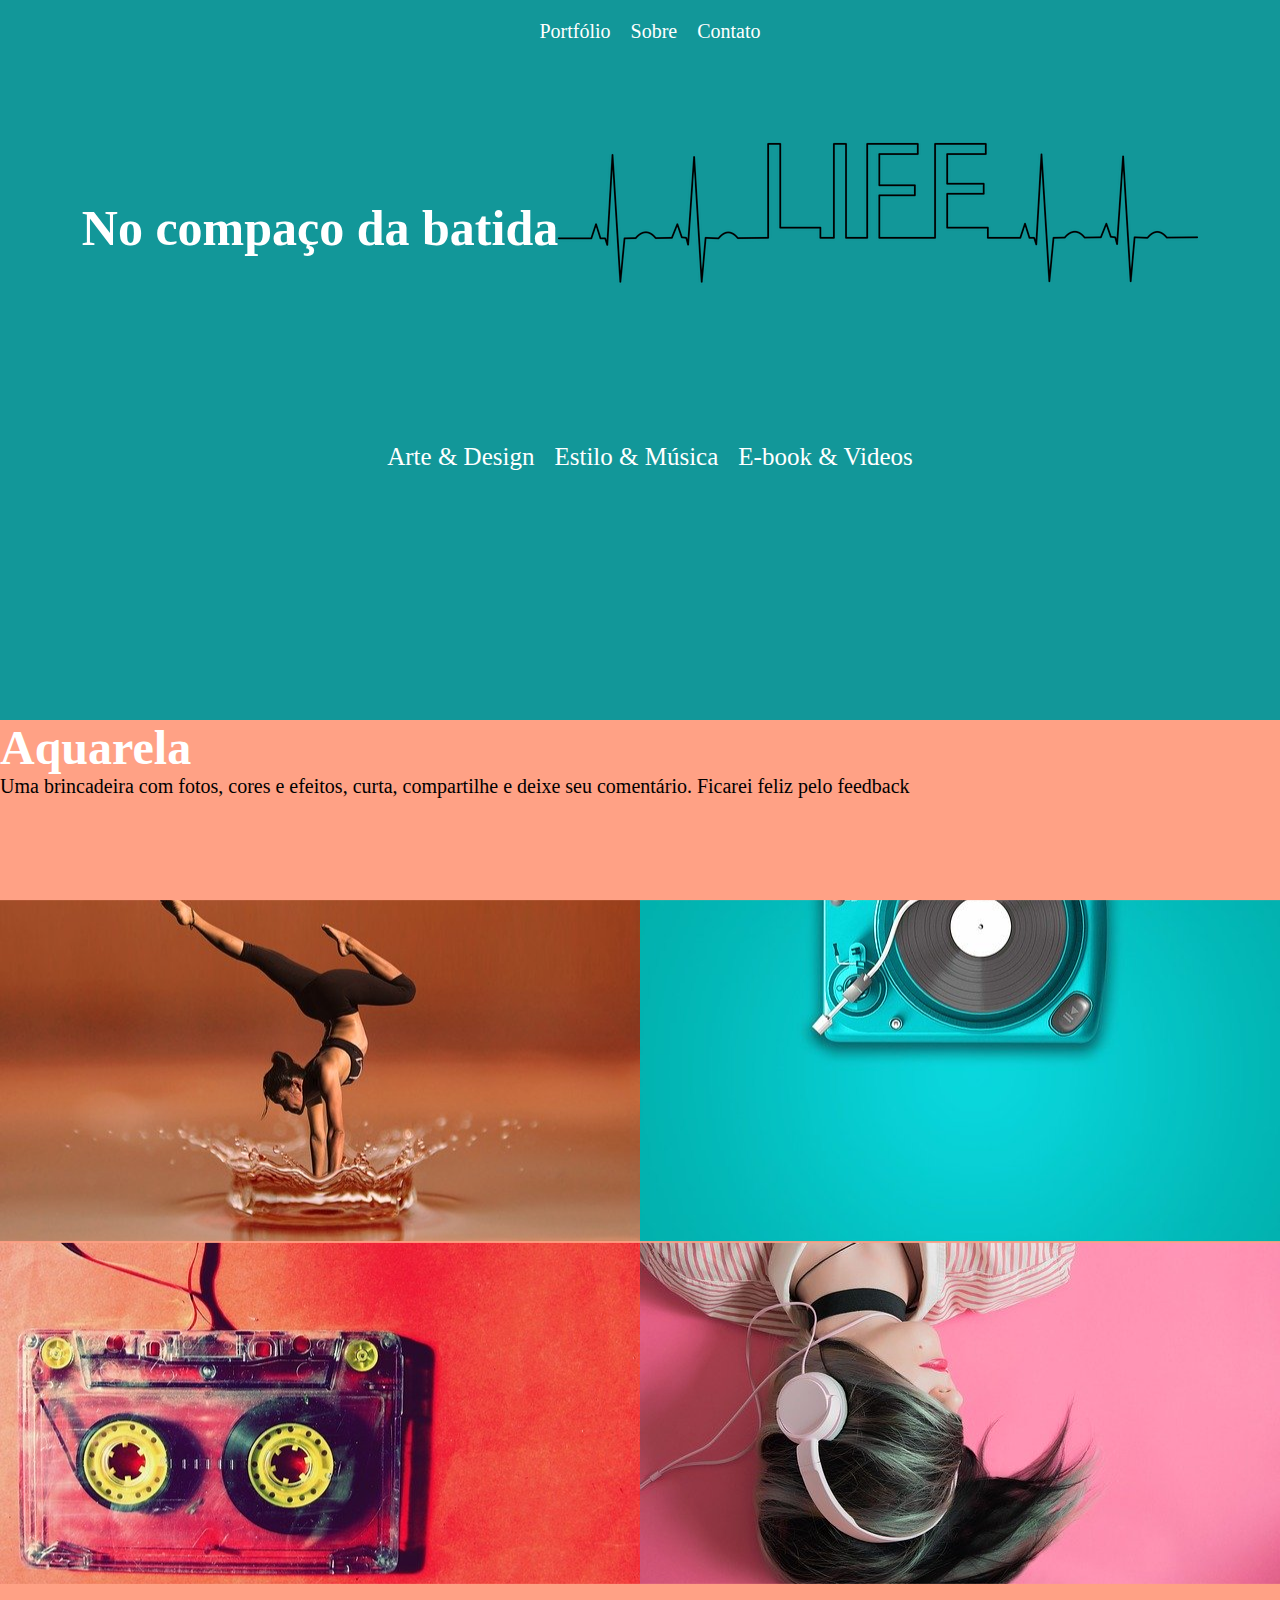
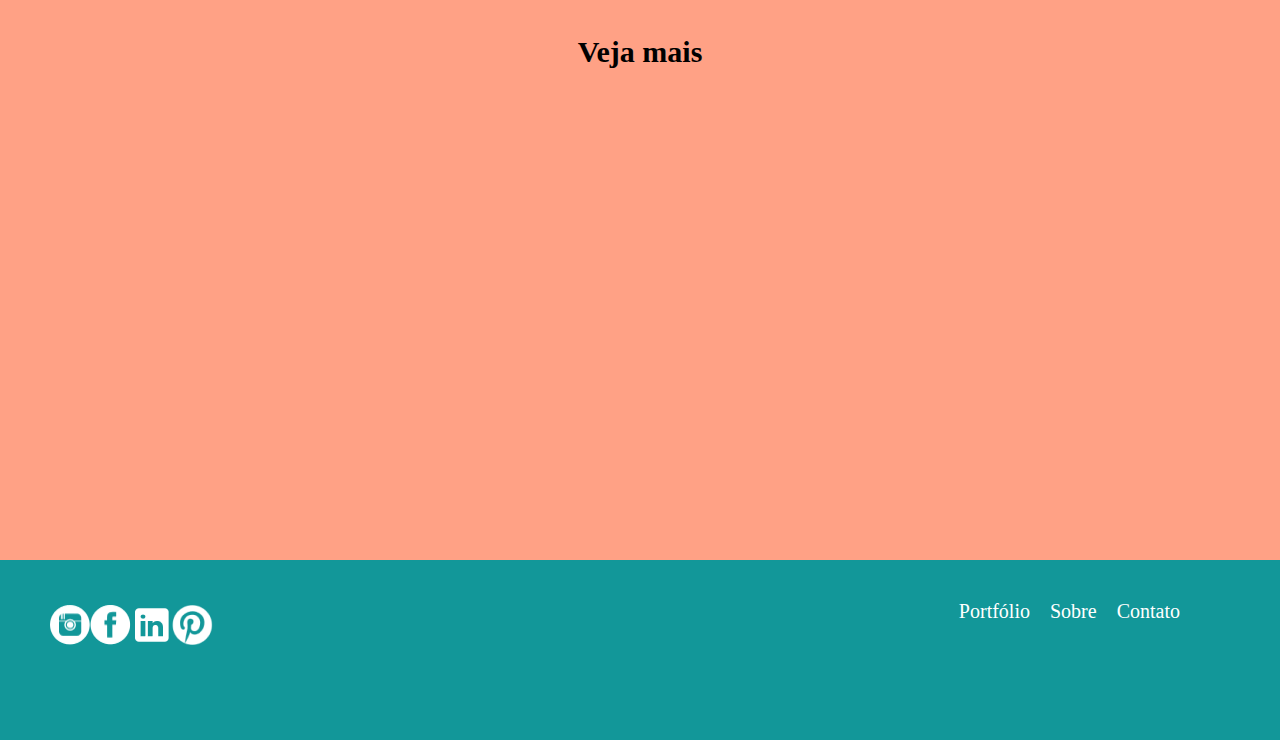
<file: HTML&CSS/challenge-Beat/index.html>
<!DOCTYPE html>
<html lang="pt-br">
    <head>
        <meta charset="UTF-8">
        <link rel="stylesheet" href="style.css">
        <meta name="viewport" content="width=devide-width, inicial-scale=1.0"/>
        <title>Beat</title>
    </head>
    <body>
    
    <header>
      
      <nav>
            <ul class="menu1">
              <li>Portfólio</li>
              <li>Sobre</li>
              <li>Contato</li>
             </ul>
      </nav>
      
      <div class="presentation">
          <h1 class="title-header">No compaço da batida</h1>
          <img class="logo-header" src="assets/logo_life.png" alt="Arte com a palavra LIFE escrita por linha de frequência sonora">
      </div>

      <nav>
        <ul class="menu2">
          <li>Arte & Design</li>
          <li>Estilo & Música</li>
          <li>E-book & Videos</li>
         </ul>
      </nav>
    </header>

    <main>
                     
        <section class="presentation">
          <h2>Aquarela</h2>
          <p>Uma brincadeira com fotos, cores e efeitos, curta, compartilhe e deixe seu comentário. Ficarei feliz pelo feedback</p>
        </section>
        
        <section class="images">
              <img class="img1" src="assets/img1_mulher-danca.png" alt="Mulher dançando sobre a água">
              <img class="img2" src="assets/img2_vitrola.png" alt="vitrola moderna tocando disco">
              <img class="img3" src="assets/img3_fita.png" alt="fita mixtape">
              <img class="img4" src="assets/img4_mulher-fone.png" alt="mulher ouvindo música em headphone">
        </section>
          <h3>Veja mais</h3>
    </main>
    
    <footer>
        <div class="icons-socialmedia">
            <img src="assets/icon-insta.png" alt="ícone instagram">
            <img src="assets/icon-face.png" alt="ícone facebook">
            <img src="assets/icon-linkedin.png" alt="ícone linkedin">
            <img src="assets/icon-pinterest.png" alt="ícone pinterest">
        </div>
        <nav>
            <ul class="menu">
              <li>Portfólio</li>
              <li>Sobre</li>
              <li>Contato</li>
             </ul>
         </nav>    
    
    </footer>
  </body>
</html>
</file>
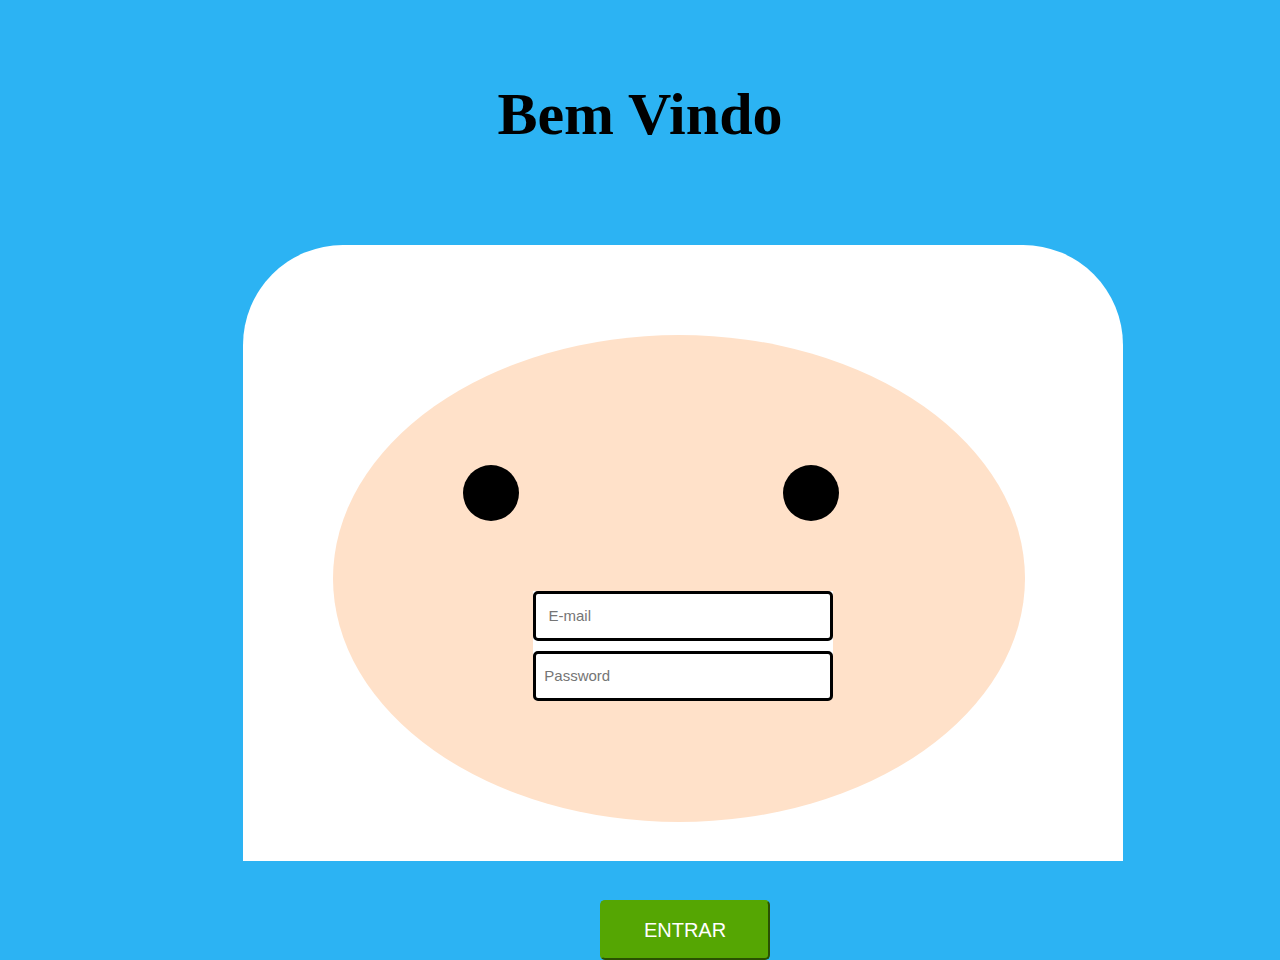
<file: HTML&CSS/challenge-FINN/index.html>
<!DOCTYPE html>
<html lang="pt-br">
<head> 
    <meta charset="UTF-8">
    <link rel="stylesheet" href="style.css">
    <meta name="viewport" content="width=devide-width, inicial-scale=1.0"/>
    <title>FINN - Login</title>
</head>
<body> 
<div class="text">
<h1>Bem Vindo</h1>
<p>embarque nessa aventura, faça seu login!</p>
</div>

<section class="body-finn">
    <div class="head-finn">
        <div class="eye-left"> </div>
        <div class="eye-right"></div>
<form>
    <input class="email" type = "name" placeholder = "   E-mail"/>
    <input class="password" type = "password" placeholder = "  Password"/>
 </form>
    </div>
</section>

    <input class="bottom-enter" type = "submit" value="ENTRAR"/>
    
</body>
</html>
</file>
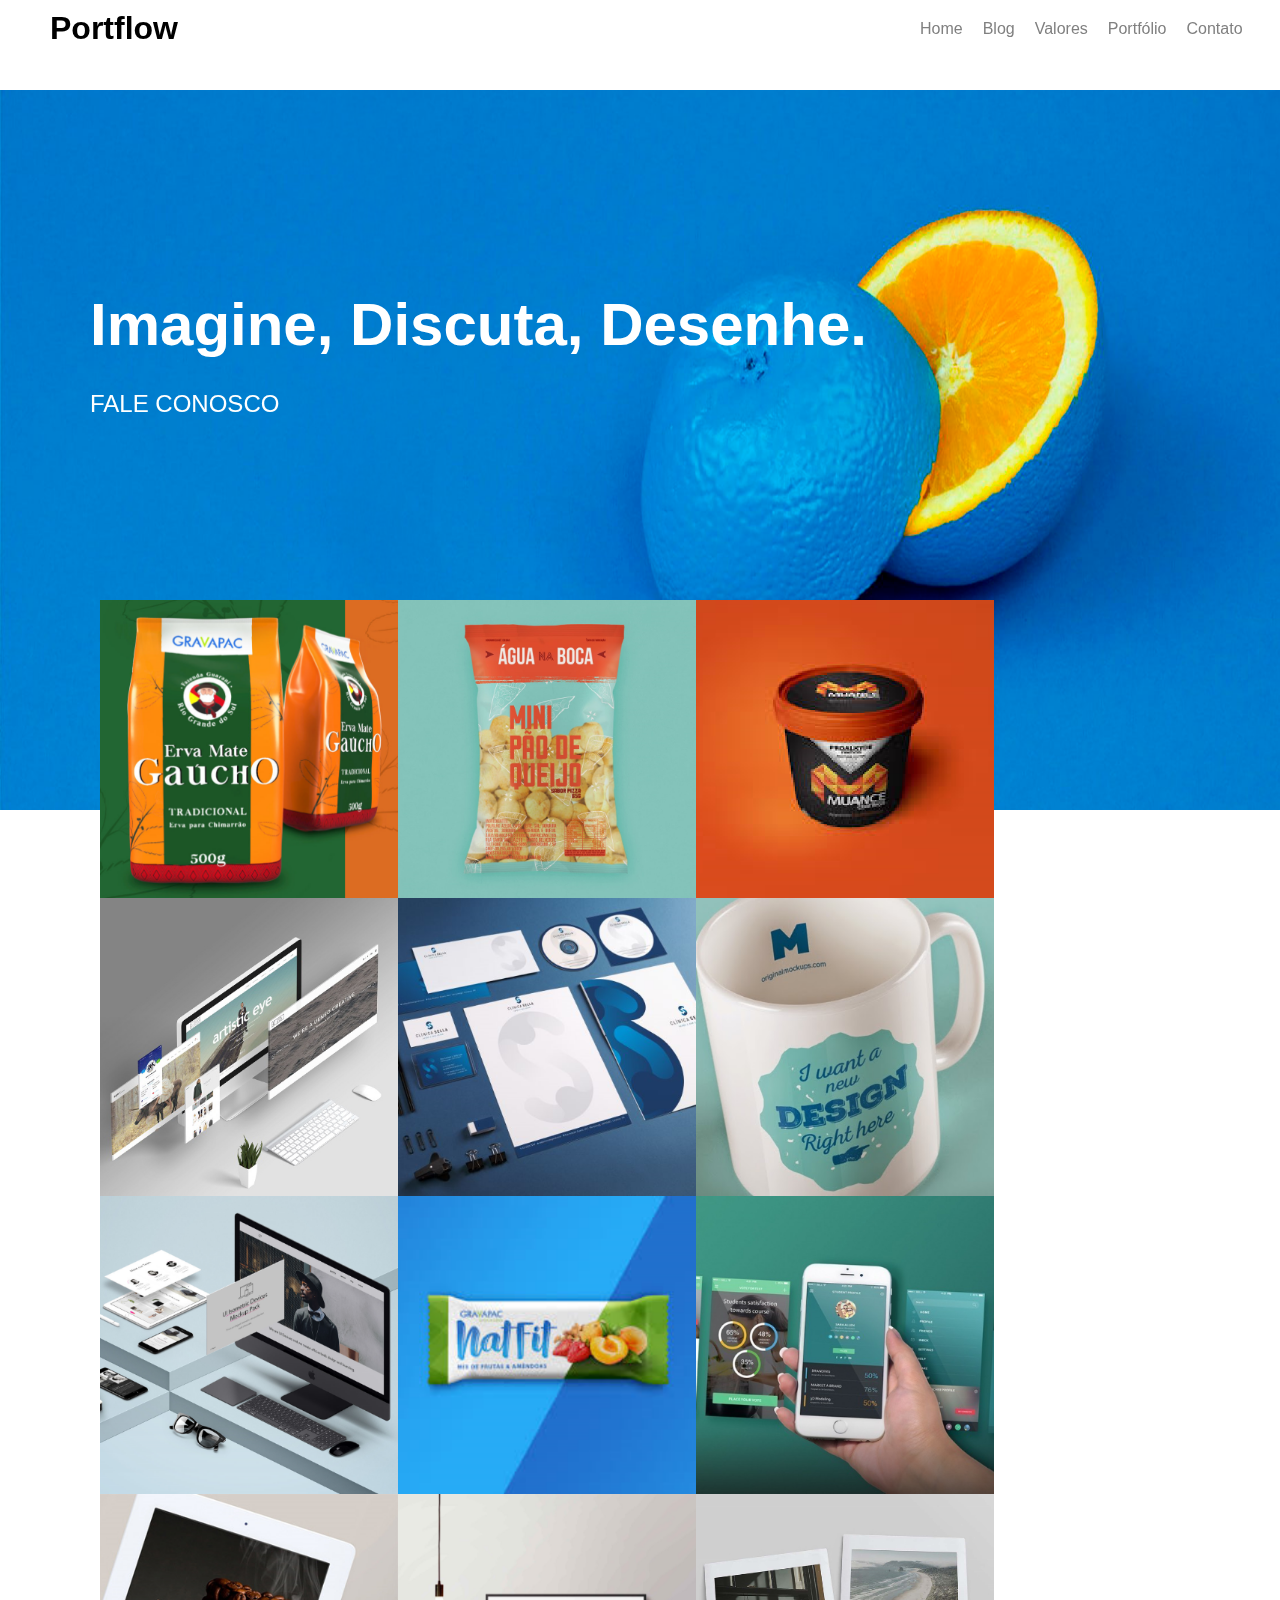
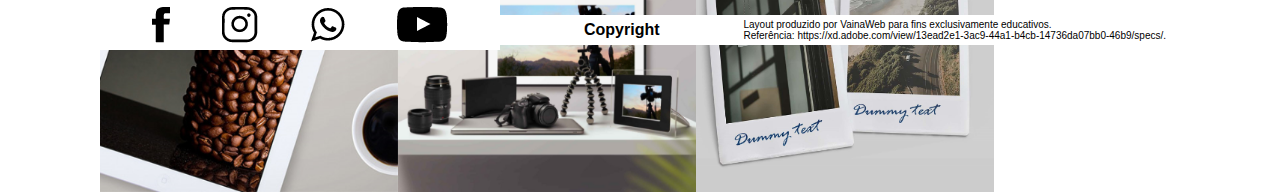
<file: HTML&CSS/chellenge-final/index.html>
<!DOCTYPE html>
<html lang="en">
<head>
    <meta charset="UTF-8">
    <meta http-equiv="X-UA-Compatible" content="IE=edge">
    <meta name="viewport" content="width=device-width, initial-scale=1.0">
    <link rel="stylesheet" href="style.css">
    <title>Portflow</title>
</head>

<header>
    <div class="header-menu">
    <h1>Portflow</h1>
    <nav>
        <ul>
          <li>Home</li>
          <li>Blog</li>
          <li>Valores</li>
          <li>Portfólio</li>
          <li>Contato</li>
        </ul>
    </nav>
    </div>
    <div class="header-text">
      <img src="assets/header_azul-laranja.png"/>
      <h1>Imagine, Discuta, Desenhe.</h1>
      <h2>FALE CONOSCO</h2>
    </div>
</header>

<body>
    <div class="images">
<img class="img-center" src="assets/img1-mate.png"/>
<img class="img-center" src="assets/img2-paodequeijo.png"/>
<img class="img-center" src="assets/img3-pote.png"/>
<img class="img-center" src="assets/img4-telas.png"/>
<img class="img-center" src="assets/img5-discos.png"/>
<img class="img-center" src="assets/img6-xicara.png"/>
<img class="img-center" src="assets/img7-computer.png"/>
<img class="img-center" src="assets/img8-cereal.png"/>
<img class="img-center" src="assets/img9-cell.png"/>
<img class="img-center" src="assets/img10-reader.png"/>
<img class="img-center" src="assets/img11-casa.png"/>
<img class="img-center" src="assets/img12-fotos.png"/>
    </div>
</body>

<footer>
<div class="icons-socialmedia">
<img href="" src="assets/icon-face.png" alt="facebook"/>
<img href="" src="assets/icon-insta.png"alt="instagram/>
<img href="" src="assets/icon-telegram.png" alt="telegram"/>
<img href="" src="assets/icon-whats.png"alt="whatsapp"/>
<img href="" src="assets/icon-youtube.png"alt="youtube"/>  
</div>
<div class="copyright">
<h1>Copyright</h1>
<p>Layout produzido por VainaWeb para fins exclusivamente educativos. 
    <br>Referência: https://xd.adobe.com/view/13ead2e1-3ac9-44a1-b4cb-14736da07bb0-46b9/specs/.
</p>
</div>
</footer>

</html>
</file>
<file: HTML&CSS/challenge-Beat/style.css>
*{
    margin: 0;
    padding: 0;
    box-sizing: border-box;
    list-style: none;
}

header{
    background-color: #129799;
    width: 100vw;
    height: 80vh;    
  }

header .menu1{
    display: flex;
    justify-content: center;
    align-items: baseline;
    position: relative;
    top: 20px;   
    font-family: roboto;
    font-size: 20px;
    color:#ffffff;
   }

header .presentation{
    display: flex;
    justify-content: center;
    align-items: center;
    flex-direction: row;
    position: relative;
    top: 30px;
}

.presentation h1{
    color: #ffffff;
    font-size: 50px;
    font-family: roboto;
    position:relative;
    top:15px;
}

header .menu2{
    display: flex;
    justify-content: center;
    align-items: baseline;
    position: relative;
    top:100px;
    font-family: roboto;
    font-size: 25px;
    color:#FFFFFF;
    list-style-type: none;
}

main{
    width: 100vw;
    height: 160vh;  
    background-color: #FFA185;
}

main .presentation{
    height: 20vh;
}

main .presentation h2{
display: flex;
font-family: Roboto;
font-style: normal;
font-weight: bold;
font-size: 48px;
color: #FFFFFF;
}

main .presentation p{
display: flex;
font-family: Roboto;
font-style: normal;
font-size: 20px;
color: #00000;
}

main .images{
    display: flex;
    justify-content: space-around;
    flex-wrap: wrap;
    
}

main h3{
    display: flex;
    justify-content: center;
    position: relative;
    top: 50px;
    font-family: Roboto;
    font-style: normal;
    font-weight: bold;
    font-size: 30px;
    line-height: 35px;
    color: #000000;
}

footer{
    background-color: #129799;
    width: 100vw;
    height: 20vh;
}

footer .menu{
    display: flex;
    justify-content: flex-end;
    align-items: flex-end;
    position: relative;
    right: 100px;
    font-size: 20px;
    font-family: roboto;
    color: #ffffff;
    list-style-type: none;
}

footer .icons-socialmedia{
    display: flex;
    justify-content: flex-start;
    position:relative;
    top:45px;
    left: 50px;
}

li{
    margin-left: 1.25rem;
 }
  li:hover{
    font-weight: bold;
    cursor: pointer;
}
</file>
<file: HTML&CSS/challenge-FINN/style.css>
*{
    margin: 0;
    padding: 0;
    box-sizing: border-box;
    list-style: none;
    background-color: #2CB3F3;
    height: 80vh;
}

.text{
display: flex;
flex-direction: column;
justify-content: center;
align-items: center;
position:relative;
top:80px;
font-size: 30px;
}

.text p{
position:relative;
bottom:170px;
}

.body-finn{
background-color: #FFFF;
width: 880px;
height: 616px;
border-radius: 100px 100px 0 0;
position:absolute;
left: 243px;
top: 245px;
}

.head-finn{
    background: #FFE1C9;
    width: 692px;
    height: 487px;
    position:relative;
    left: 90px;
    top: 90px;
    border-radius: 100% 100% 100% 100%;
}

.eye-left{
    background-color: black;
    width: 55.7px;
    height: 55.7px;
    position:relative;
    left: 130px;
    top: 130px;
    border-radius: 100% 100% 100% 100%;
}

.eye-right{
    background-color: black;
    width: 55.7px;
    height: 55.7px;
    position:absolute;
    left: 450px;
    top: 130px;
    border-radius: 100%;
}

form{
background-color: white;
display: flex;
flex-direction: column;
justify-content: center;
align-items: center;
position: relative;
top: 200px;
left: 200px;
width: 300px;
height: 100px;
}
form .email{
display: flex;
justify-content: flex-start;
align-items: baseline;
position: relative;
bottom:0px;
width: 300px;
height: 60px;
border-radius: 5px;
border: 3px solid #000000;
color: grey;
background-color: white;
font-size: 15px;
}

form .password{
    display: flex;
    justify-content: flex-start;
    align-items: baseline;
    position: relative;
    top:10px;
    width: 300px;
    height: 60px;
    border-radius: 5px;
    border: 3px solid #000000;
    text-decoration-color: grey;
    background-color: white;
    color: grey;
    font-size: 15px;
    }

.bottom-enter{
background-color: #55A603;
display: flex;
justify-content: center;
align-items: center;
position: absolute;
top: 900px;
left: 600px;
width: 170px;
height: 60px;
border-radius: 5px;
font-size: 20px;
color: white;
border-color:#55A603;
}
</file>
<file: HTML&CSS/chellenge-final/style.css>
*{
    padding: 0;
    margin: 0;
    box-sizing: border-box;
    list-style: none;
    font-family: sans-serif;
}

.header-menu{
  width: 100vw; 
  height: 10vh;
  color:#fff;
}

.header-menu h1{
    display: flex;
    justify-content: flex-start;
    align-items: center;
    position: fixed;
    top:10px;
    left: 50px;
    color: black;
}
 .header-menu ul{
    display: flex;
    justify-content: flex-end;
    align-items: center;
    position: fixed;
    top:20px;
    left:900px;
    color: gray;
  }

  .header-menu li{
    margin-left: 1.25rem;
  }

  .header-menu li:hover{
    font-weight: bold;
    color:black;
    cursor:pointer;
}

.header-text{
width: 100vw;
height: 70vh;
position: absolute;
}

.header-text img{
display: flex;
position: relative;
width: 100vw;
height: 80vh;
}

.header-text h1{
display: flex;
justify-content: flex-start;
align-items: center;
position: absolute;
top:200px;
left: 90px;
color:#fff;
font-size: 60px;
font-weight: bold;
}

.header-text h2{
  display: flex;
  justify-content: flex-start;
  align-items: center;
  position: absolute;
  top:300px;
  left: 90px;
  color:#fff;
  font-weight: lighter;
}

body{
width: 100vw;
height: 100vh;
}

body .images{
display: flex;
flex-wrap:wrap;
position:absolute;
top: 600px;
left: 100px;
}

.img-center{
  width:298px;
  height:298px;
}

footer{
width: 100vw;
height: 20vh;
position: absolute;
top:1600px;
}

footer .icons-socialmedia{
display:flex;
justify-content: space-evenly;
align-items: center;
background-color: white;
width: 400px;
height: 50px;
position: absolute;
left: 100px;
}

footer .copyright{
display: flex;
justify-content: space-evenly;
flex-direction: row;
align-items: center;
background-color: white;
width: 750px;
height: 30px;
position: absolute;
top:15px;
left: 500px;
}

.copyright h1{
  display: flex;
  font-size: 16px;
  }

.copyright p{
display: flex;
position: relative;
left:0px;
font-size: 10px;
}
</file>
